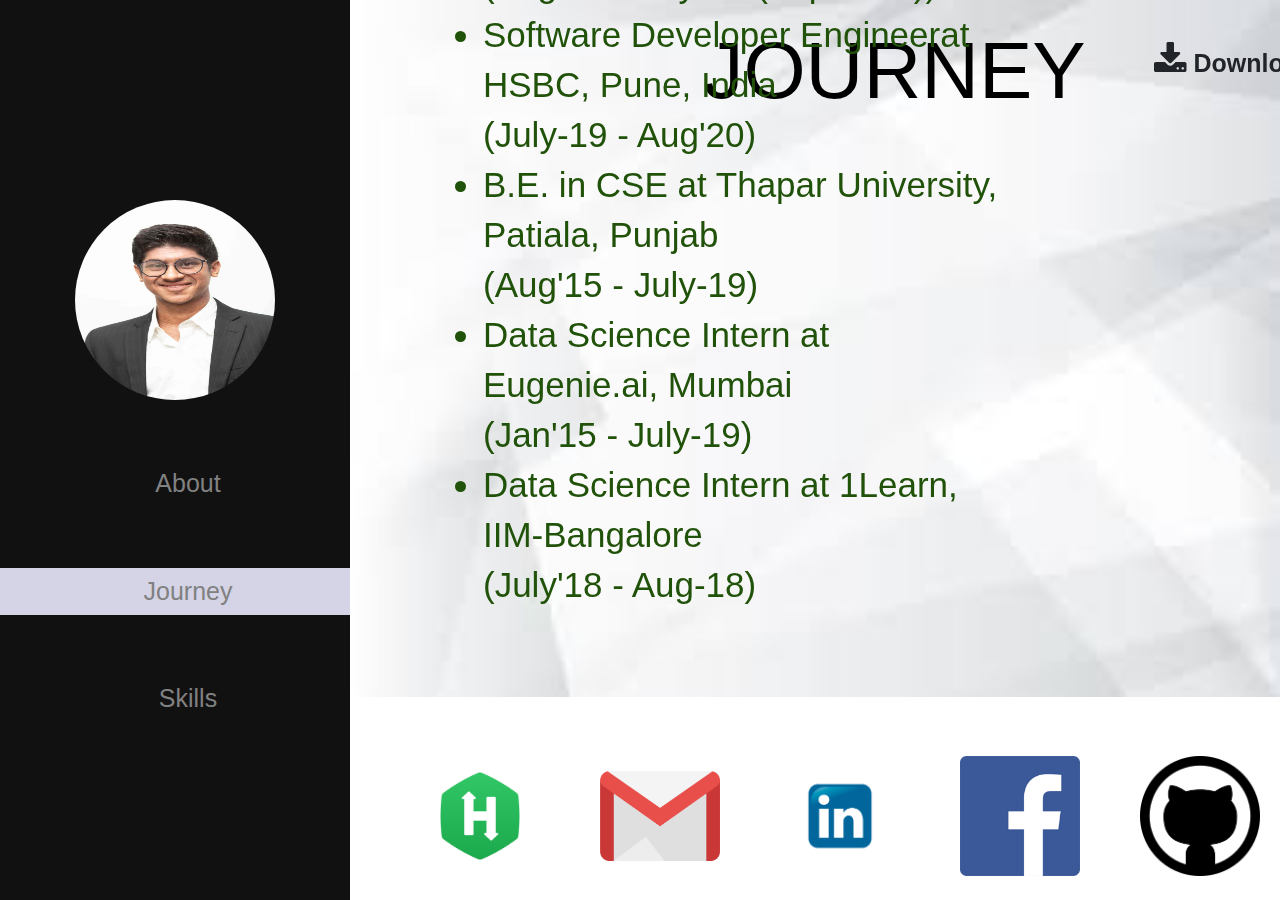
<file: Assignment-2(Personal_website)/journey.html>
<!DOCTYPE html>
<html lang="en">

<head>
    <title>Profile</title>
    <meta name="author" content="Ritvik Garg" />
    <meta name="viewport" content="width=device-width, initial-scale=1">
    <meta charset="utf-8">
    <meta name="viewport" content="width=device-width, initial-scale=1, shrink-to-fit=no">

    <link rel="stylesheet" href="https://stackpath.bootstrapcdn.com/bootstrap/4.5.2/css/bootstrap.min.css" integrity="sha384-JcKb8q3iqJ61gNV9KGb8thSsNjpSL0n8PARn9HuZOnIxN0hoP+VmmDGMN5t9UJ0Z" crossorigin="anonymous">
    <link rel="stylesheet" href="https://maxcdn.bootstrapcdn.com/bootstrap/3.4.1/css/bootstrap.min.css">
    <script src="https://ajax.googleapis.com/ajax/libs/jquery/3.5.1/jquery.min.js"></script>
    <script src="https://maxcdn.bootstrapcdn.com/bootstrap/3.4.1/js/bootstrap.min.js"></script>
    <link rel="stylesheet" href="https://cdnjs.cloudflare.com/ajax/libs/font-awesome/4.7.0/css/font-awesome.min.css">
    <link rel="stylesheet" href="CSS/myCss.css" />
</head>

<body>
    <div class="sidenav">
        <img class="img" src="images/ritvik.jpg" alt="ritvik's image" />
        <br><br><br>
        <a href="index.html">About</a>
        <br><br><br>
        <a class="active" href="journey.html">Journey</a>
        <br><br><br>
        <a href="skills.html">Skills</a>
    </div>

    <div class="main">
        <div id="carouselExampleCaptions" class="carousel slide" data-ride="carousel">
            <div class="carousel-inner">
                <div class="carousel-item active">
                    <img src="images/b1.jpeg" class="d-block w-100" alt="background_image">
                    <div class="headline">
                        <p style="font-size:80px">JOURNEY </p>
                    </div>
                    <div class="centered2">
                        <ul>
                            <li style="font-size:35px">
                                M.Tech in CSE at IIIT-Hyderabad
                                <br>(Aug'20 - July-22 (Expected))
                            </li>
                            <li style="font-size:35px">
                                Software Developer Engineerat HSBC, Pune, India<br>(July-19 - Aug'20)
                            </li>
                            <li style="font-size:35px">
                                B.E. in CSE at Thapar University, Patiala, Punjab<br>(Aug'15 - July-19)
                            </li>
                            <li style="font-size:35px">
                                Data Science Intern at Eugenie.ai, Mumbai<br>(Jan'15 - July-19)
                            </li>
                            <li style="font-size:35px">
                                Data Science Intern at 1Learn, IIM-Bangalore<br>(July'18 - Aug-18)
                            </li>
                        </ul>
                    </div>
                </div>
            </div>
            <div class="top-right">
                <button class="btn" onclick="myFunction()" style="font-size: 25px"><i class="fa fa-download" style="font-size: 35px"></i><b> Download CV</b></button>
            </div>
        </div>
    </div>

    <div class="container-footer">
        <div id="footer">
            <div id="footer-images">
                <ul>
                    <li class="pull-left">
                        <a href="https://www.hackerrank.com/2020201071_ritzz"><img src="images/HackerRank_logo.png" class="pull-left img-responsive" alt="hackerrank_logo"></a>
                    </li>
                    <li></li>
                    <li></li>

                    <li class="pull-center">
                        <a href="mailto:ritvik.garg@students.iiit.ac.in"><img src="images/m1.png" class="pull-center img-responsive" alt="ritvik.garg@students.iiit.ac.in"></a>
                    </li>
                    <li></li>
                    <li></li>

                    <li class="pull-center">
                        <a href="https://www.linkedin.com/in/ritvik-garg/"><img src="images/Linkedin.png" class="pull-center img-responsive" alt="linkedin logo"></a>
                    </li>
                    <li></li>
                    <li></li>

                    <li class="pull-center">
                        <a href="https://www.facebook.com/ritvik21/"><img src="images/fb.png" class="pull-center img-responsive" alt="facebook logo"></a>
                    </li>
                    <li></li>
                    <li></li>

                    <li class="pull-right">
                        <a href="https://github.com/ritvikgarg"><img src="images/g4.png" class="pull-right img-responsive" alt="github logo"></a>
                    </li>
                </ul>
            </div>
        </div>
    </div>


    <script src="https://code.jquery.com/jquery-3.5.1.slim.min.js" integrity="sha384-DfXdz2htPH0lsSSs5nCTpuj/zy4C+OGpamoFVy38MVBnE+IbbVYUew+OrCXaRkfj" crossorigin="anonymous"></script>
    <script src="https://cdn.jsdelivr.net/npm/popper.js@1.16.1/dist/umd/popper.min.js" integrity="sha384-9/reFTGAW83EW2RDu2S0VKaIzap3H66lZH81PoYlFhbGU+6BZp6G7niu735Sk7lN" crossorigin="anonymous"></script>
    <script src="https://stackpath.bootstrapcdn.com/bootstrap/4.5.2/js/bootstrap.min.js" integrity="sha384-B4gt1jrGC7Jh4AgTPSdUtOBvfO8shuf57BaghqFfPlYxofvL8/KUEfYiJOMMV+rV" crossorigin="anonymous"></script>
    <script src="JS/script.js"></script>

</body>

</html>
</file>
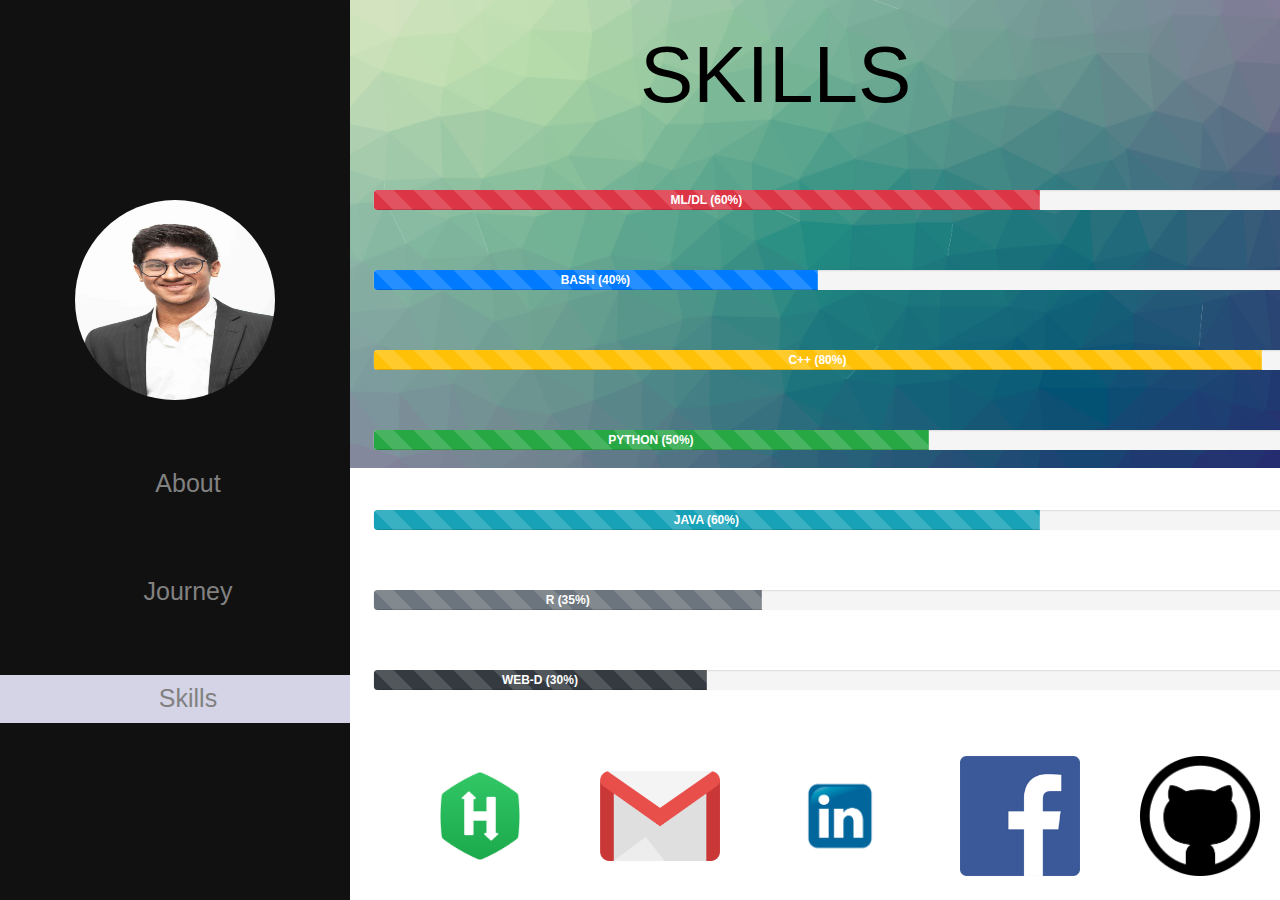
<file: Assignment-2(Personal_website)/skills.html>
<!DOCTYPE html>
<html lang="en">

<head>
    <title>Profile</title>
    <meta name="author" content="Ritvik Garg" />
    <meta name="viewport" content="width=device-width, initial-scale=1">
    <meta charset="utf-8">
    <meta name="viewport" content="width=device-width, initial-scale=1, shrink-to-fit=no">

    <link rel="stylesheet" href="https://stackpath.bootstrapcdn.com/bootstrap/4.5.2/css/bootstrap.min.css" integrity="sha384-JcKb8q3iqJ61gNV9KGb8thSsNjpSL0n8PARn9HuZOnIxN0hoP+VmmDGMN5t9UJ0Z" crossorigin="anonymous">
    <link rel="stylesheet" href="https://maxcdn.bootstrapcdn.com/bootstrap/3.4.1/css/bootstrap.min.css">
    <script src="https://ajax.googleapis.com/ajax/libs/jquery/3.5.1/jquery.min.js"></script>
    <script src="https://maxcdn.bootstrapcdn.com/bootstrap/3.4.1/js/bootstrap.min.js"></script>
    <link rel="stylesheet" href="https://cdnjs.cloudflare.com/ajax/libs/font-awesome/4.7.0/css/font-awesome.min.css">
    <link rel="stylesheet" href="CSS/myCss.css" />
</head>

<body>
    <div class="sidenav">
        <img class="img" src="images/ritvik.jpg" alt="ritvik's image" />
        <br><br><br>
        <a href="index.html">About</a>
        <br><br><br>
        <a href="journey.html">Journey</a>
        <br><br><br>
        <a class="active" href="skills.html">Skills</a>
    </div>

    <div class="main">

        <img src="images/b3.png" class="d-block w-100" alt="background image">
        <div class="headline2">
            <p style="font-size:80px">SKILLS </p>
        </div>
        <div class="centered3">
            <div class="container">
                <div class="progress">
                    <div class="progress-bar bg-danger progress-bar-striped active" role="progressbar" aria-valuenow="60" aria-valuemin="0" aria-valuemax="100" style="width:60%">
                        <b>ML/DL (60%)</b>
                    </div>
                </div>
                <br><br>
                <div class="progress">
                    <div class="progress-bar bg-primary progress-bar-striped active" role="progressbar" aria-valuenow="40" aria-valuemin="0" aria-valuemax="100" style="width:40%">
                        <b>BASH (40%)</b>
                    </div>
                </div>
                <br><br>
                <div class="progress">
                    <div class="progress-bar bg-warning progress-bar-striped active" role="progressbar" aria-valuenow="80" aria-valuemin="0" aria-valuemax="100" style="width:80%">
                        <b>C++ (80%)</b>
                    </div>
                </div>
                <br><br>
                <div class="progress">
                    <div class="progress-bar bg-success progress-bar-striped active" role="progressbar" aria-valuenow="50" aria-valuemin="0" aria-valuemax="100" style="width:50%">
                        <b>PYTHON (50%)</b>
                    </div>
                </div>
                <br><br>
                <div class="progress">
                    <div class="progress-bar bg-info progress-bar-striped active" role="progressbar" aria-valuenow="60" aria-valuemin="0" aria-valuemax="100" style="width:60%">
                        <b>JAVA (60%)</b>
                    </div>
                </div>
                <br><br>
                <div class="progress">
                    <div class="progress-bar bg-secondary progress-bar-striped active" role="progressbar" aria-valuenow="35" aria-valuemin="0" aria-valuemax="100" style="width:35%">
                        <b>R (35%)</b>
                    </div>
                </div>
                <br><br>
                <div class="progress">
                    <div class="progress-bar bg-dark progress-bar-striped active" role="progressbar" aria-valuenow="30" aria-valuemin="0" aria-valuemax="100" style="width:30%">
                        <b>WEB-D (30%)</b>
                    </div>
                </div>
            </div>
        </div>
    </div>

    <div class="container-footer">
        <div id="footer">
            <div id="footer-images">
                <ul>
                    <li class="pull-left">
                        <a href="https://www.hackerrank.com/2020201071_ritzz"><img src="images/HackerRank_logo.png" class="pull-left img-responsive" alt="hackerrank_logo"></a>
                    </li>
                    <li></li>
                    <li></li>

                    <li class="pull-center">
                        <a href="mailto:ritvik.garg@students.iiit.ac.in"><img src="images/m1.png" class="pull-center img-responsive" alt="ritvik.garg@students.iiit.ac.in"></a>
                    </li>
                    <li></li>
                    <li></li>

                    <li class="pull-center">
                        <a href="https://www.linkedin.com/in/ritvik-garg/"><img src="images/Linkedin.png" class="pull-center img-responsive" alt="linkedin logo"></a>
                    </li>
                    <li></li>
                    <li></li>

                    <li class="pull-center">
                        <a href="https://www.facebook.com/ritvik21/"><img src="images/fb.png" class="pull-center img-responsive" alt="facebook logo"></a>
                    </li>
                    <li></li>
                    <li></li>

                    <li class="pull-right">
                        <a href="https://github.com/ritvikgarg"><img src="images/g4.png" class="pull-right img-responsive" alt="github logo"></a>
                    </li>
                </ul>
            </div>
        </div>
    </div>


    <script src="https://code.jquery.com/jquery-3.5.1.slim.min.js" integrity="sha384-DfXdz2htPH0lsSSs5nCTpuj/zy4C+OGpamoFVy38MVBnE+IbbVYUew+OrCXaRkfj" crossorigin="anonymous"></script>
    <script src="https://cdn.jsdelivr.net/npm/popper.js@1.16.1/dist/umd/popper.min.js" integrity="sha384-9/reFTGAW83EW2RDu2S0VKaIzap3H66lZH81PoYlFhbGU+6BZp6G7niu735Sk7lN" crossorigin="anonymous"></script>
    <script src="https://stackpath.bootstrapcdn.com/bootstrap/4.5.2/js/bootstrap.min.js" integrity="sha384-B4gt1jrGC7Jh4AgTPSdUtOBvfO8shuf57BaghqFfPlYxofvL8/KUEfYiJOMMV+rV" crossorigin="anonymous"></script>

</body>

</html>
</file>
<file: Assignment-2(Personal_website)/CSS/myCss.css>
body {
    font-family: "Lato", sans-serif;
}

.sidenav {
    height: 100%;
    width: 350px;
    position: fixed;
    z-index: 1;
    top: 0;
    left: 0;
    background-color: #111;
    /* overflow-x: hidden; */
    padding-top: 200px;
}

.sidenav a {
    /* height: 100%; */
    padding: 6px 6px 6px 32px;
    text-decoration: none;
    font-size: 25px;
    color: #818181;
    display: block;
    text-align: center;
}

.sidenav a:hover {
    color: #f1f1f1;
}

.active {
    background-color: rgb(212, 212, 230);
    color: white;
}

.blink {
    color: green;
    font-style: italic;
}

.img {
    position: relative;
    width: 200px;
    height: 200px;
    overflow: hidden;
    border-radius: 50%;
    display: block;
    background-position: center;
    margin-left: auto;
    margin-right: auto;
}

.img2 {
    position: relative;
    width: 200px;
    height: 200px;
    overflow: hidden;
    /* border-radius: 50%; */
    display: block;
    background-position: center;
    margin-left: auto;
    margin-right: auto;
}

.main {
    margin-left: 350px;
    margin-right: 0px;
    /* Same as the width of the sidenav */
}

img {
    width: 120px;
}

.container-footer {
    left: 200px;
    position: fixed;
    bottom: 0;
    margin: auto;
    width: 100%;
    text-align: center;
    /* height:10% */
}

#footer {
    background-color: white;
    padding: 1em 0;
    /* padding-bottom: 10px; */
}

#footer-images ul {
    border-radius: 50%;
    padding: 0;
}

#footer-images li {
    border-radius: 50%;
    /* list-style: none; */
    margin: 0 10px;
    display: block;
}

#footer-images ul {
    border-radius: 50%;
    display: flex;
    justify-content: center;
    align-items: center;
}

.centered {
    position: absolute;
    top: 40%;
    left: 38%;
    /* bottom: 0%; */
    transform: translate(-50%, -50%);
    color: hsl(101, 79%, 18%);
}

.para {
    position: absolute;
    top: 40%;
    left: 50%;
    transform: translate(-50%, -50%);
    color: white;
}

.headline {
    position: absolute;
    top: 2%;
    left: 38%;
    color: black
}

.headline2 {
    position: absolute;
    top: 2%;
    left: 50%;
    color: black
}

.centered2 {
    position: absolute;
    top: 38%;
    left: 40%;
    right: 0%;
    transform: translate(-50%, -50%);
    color: hsl(101, 79%, 18%);
}

.centered3 {
    position: absolute;
    top: 50%;
    left: 52%;
    right: 0%;
    transform: translate(-50%, -50%);
    color: hsl(101, 79%, 18%);
}

.centered4 {
    position: absolute;
    top: 50%;
    left: 52%;
    right: 0%;
    transform: translate(-50%, -50%);
    color: hsl(101, 79%, 18%);
}

.top-right {
    position: absolute;
    top: 5%;
    left: 85%;
}

.gify {
    position: absolute;
    top: 12%;
    left: 5%;
}

@media screen and (max-height: 450px) {
    .sidenav {
        padding-top: 15px;
    }
    .sidenav a {
        font-size: 18px;
    }
}
</file>
